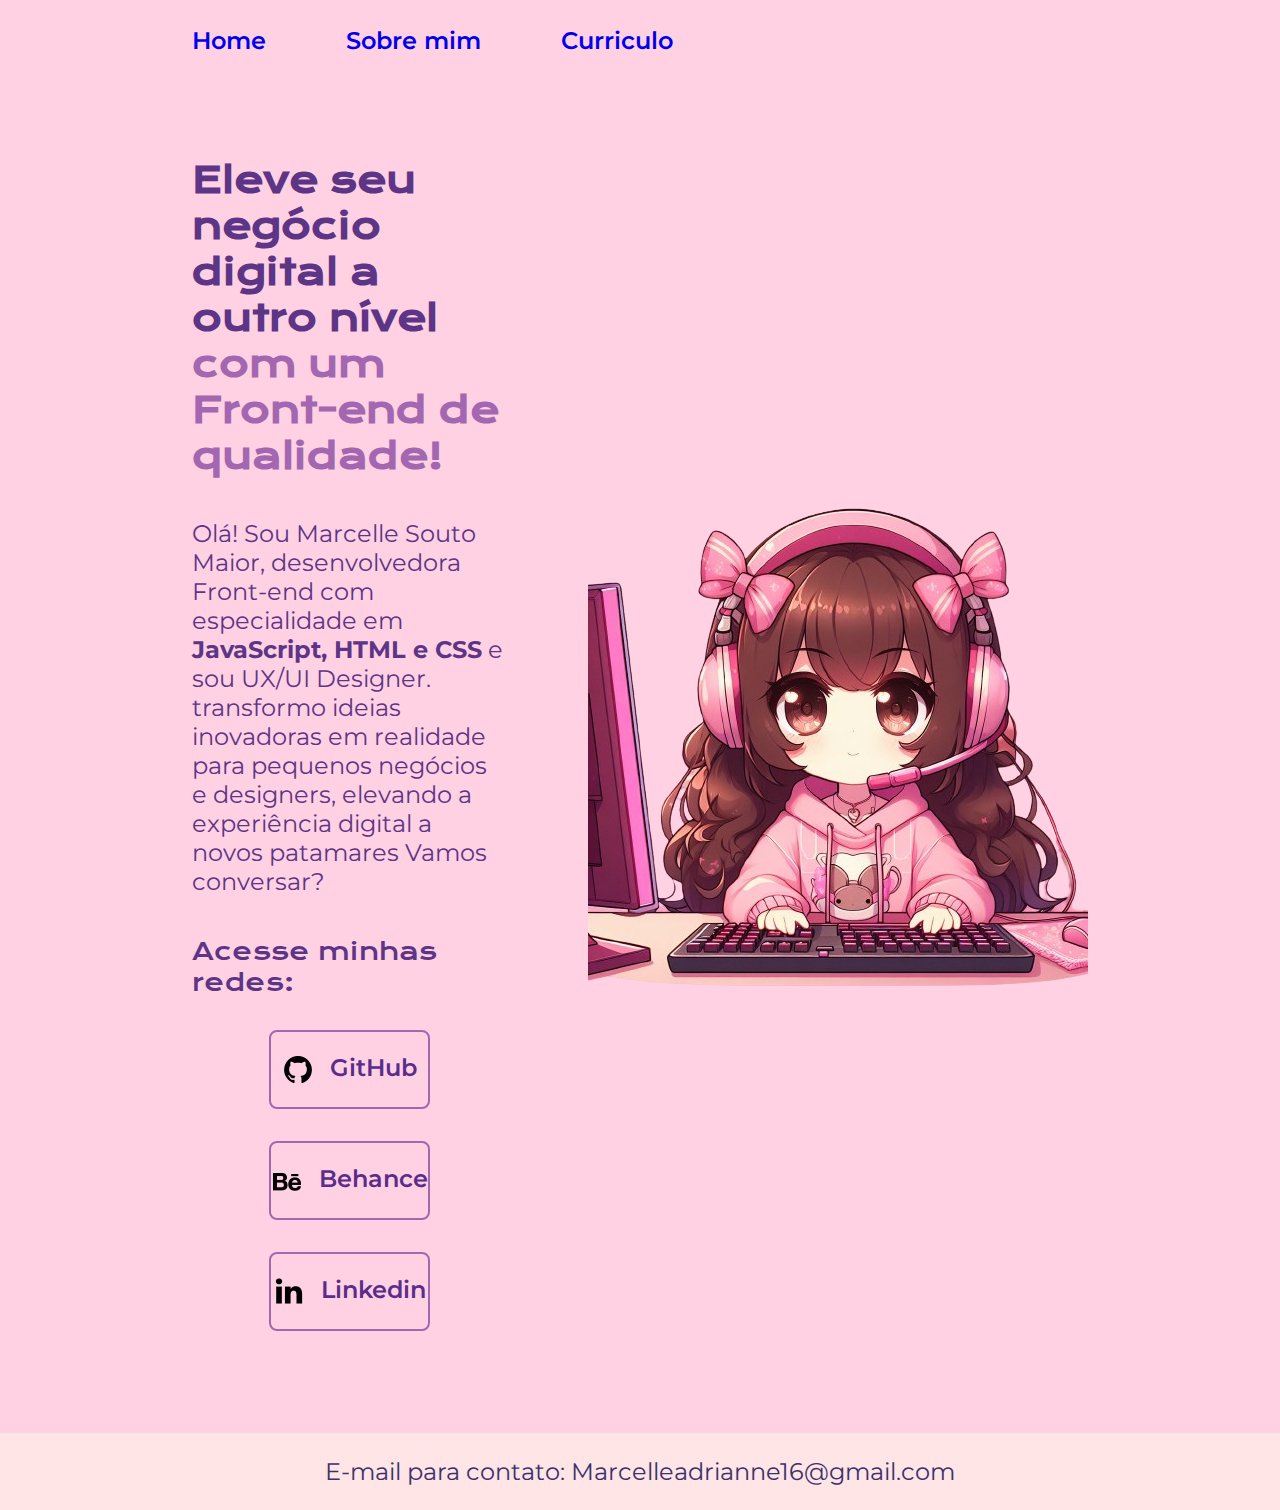
<file: index.html>
<!DOCTYPE html>
<html lang="en">
<head>
    <meta charset="UTF-8">
    <meta name="viewport" content="width=device-width, initial-scale=1.0">
    <title>Portfolio</title>
    <link rel="stylesheet" href="./Style/style.css">
</head>
<body>
    <header class="cabecalho">
        <nav class="cabecalho__menu">
            <a class="cabecalho__menu__link" href="index.html">Home</a>
            <a class="cabecalho__menu__link" href="about.html">Sobre mim</a>
            <a class="cabecalho__menu__link" href="curriculo.html">Curriculo</a>
        </nav>
    </header>
    <main class="apresentacao">
        <section class="apresentacao__conteudo">
                <h1 class="apresentacao__conteudo__titulo">Eleve seu negócio digital a outro nível <strong class="titulo-destaque"> com um Front-end de qualidade!</strong></h1>
                <p class="apresentacao__conteudo__texto">Olá! Sou Marcelle Souto Maior, desenvolvedora Front-end com especialidade em <strong>JavaScript, HTML e CSS</strong> e sou UX/UI Designer. transformo ideias inovadoras em realidade para pequenos negócios e designers, elevando a experiência digital a novos patamares Vamos conversar?</p>
            <div class="apresentacao__links">  
                <h2 class="apresentacao__links__subtitulo">Acesse minhas redes:</h2>
                <a class="apresentacao__links__navegacao" href="https://github.com/Maaydev">
                    
                    <img src="./assets/github.png">
                    
                    GitHub
                
                </a>
                <a class="apresentacao__links__navegacao" href="https://www.behance.net/MaarSouto">
                    
                    <img src="./assets/behance.png">

                    Behance
                
                </a>
                <a class="apresentacao__links__navegacao" href="https://www.linkedin.com/in/marcellesouto">
                    
                    <img src="./assets/linkedin.png">
                    
                    Linkedin
                
                </a>
            </div>  
        </section>
        <img class="apresentacao__imagem" src="./assets/fotocerta.png" alt="foto ilustrativa da Marcelle">




    </main>
    <footer class="rodape">
        <p>
            E-mail para contato: Marcelleadrianne16@gmail.com
        </p>
    </footer>
</body>
</html>
</file>
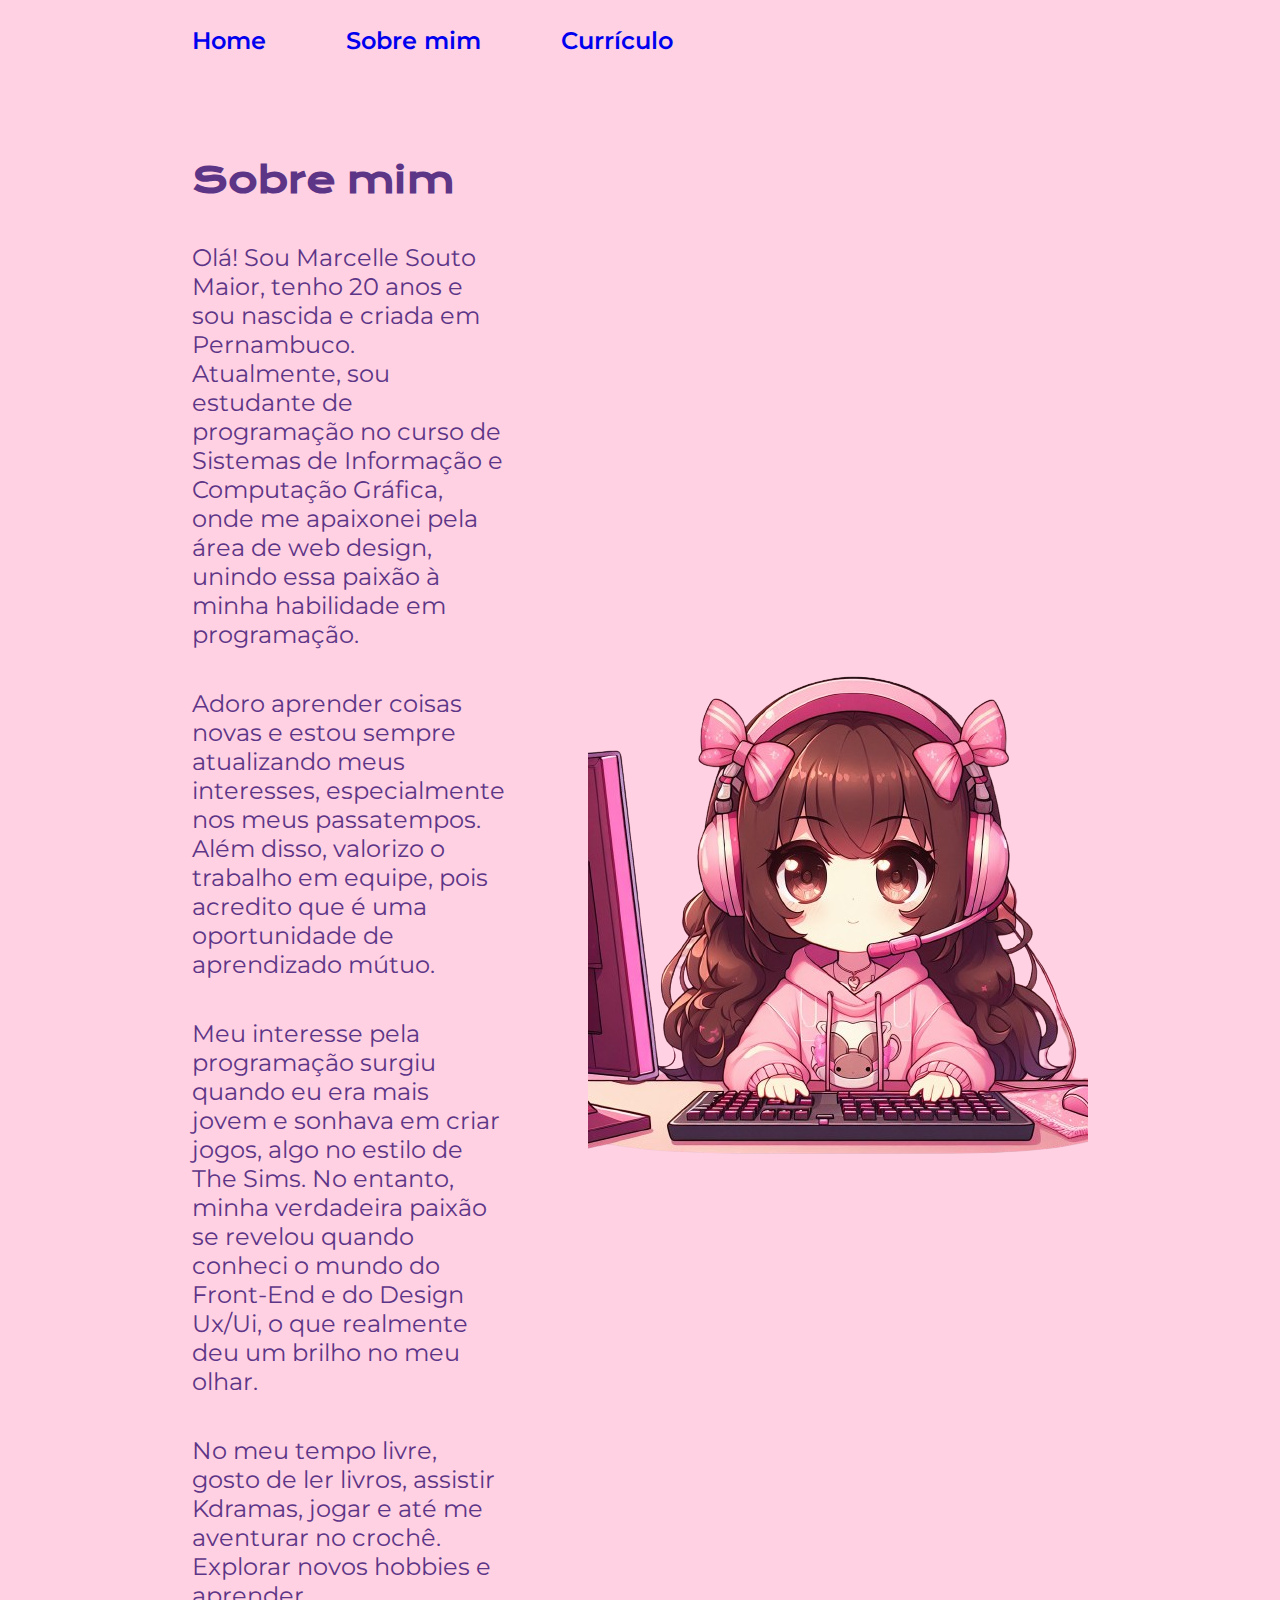
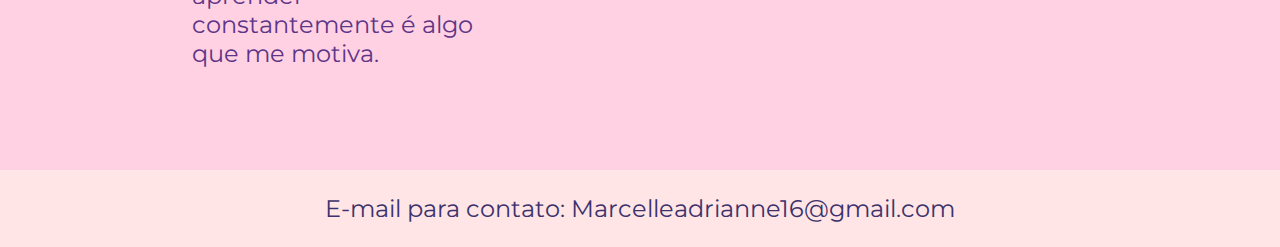
<file: about.html>
<!DOCTYPE html>
<html lang="pt-br">
<head>
    <meta charset="UTF-8">
    <meta name="viewport" content="width=device-width, initial-scale=1.0">
    <title>Sobre mim</title>
    <link rel="stylesheet" href="./Style/style.css">
</head>
<body>

     <header class="cabecalho">
        <nav class="cabecalho__menu">
            <a class="cabecalho__menu__link" href="index.html">Home</a>
            <a class="cabecalho__menu__link" href="about.html">Sobre mim</a>
            <a class="cabecalho__menu__link" href="curriculo.html">Currículo</a>
        </nav>
     </header>

     <main class="apresentacao">
        <section class="apresentacao__conteudo">
            <h1 class="apresentacao__conteudo__titulo">Sobre mim</h1>
            <p class="apresentacao__conteudo__texto">Olá! Sou Marcelle Souto Maior, tenho 20 anos e sou nascida e criada em Pernambuco. Atualmente, sou estudante de programação no curso de Sistemas de Informação e Computação Gráfica, onde me apaixonei pela área de web design, unindo essa paixão à minha habilidade em programação.</p>
            <p class="apresentacao__conteudo__texto">Adoro aprender coisas novas e estou sempre atualizando meus interesses, especialmente nos meus passatempos. Além disso, valorizo o trabalho em equipe, pois acredito que é uma oportunidade de aprendizado mútuo.</p>
            <p class="apresentacao__conteudo__texto">Meu interesse pela programação surgiu quando eu era mais jovem e sonhava em criar jogos, algo no estilo de The Sims. No entanto, minha verdadeira paixão se revelou quando conheci o mundo do Front-End e do Design Ux/Ui, o que realmente deu um brilho no meu olhar.</p>
            <p class="apresentacao__conteudo__texto">No meu tempo livre, gosto de ler livros, assistir Kdramas, jogar e até me aventurar no crochê. Explorar novos hobbies e aprender constantemente é algo que me motiva.</p>

        </section>
        <img class="apresentacao__imagem" src="./assets/fotocerta.png">
     </main>

     <footer class="rodape">
        <p>E-mail para contato: Marcelleadrianne16@gmail.com</p>
     </footer>
</body>
</html>
</file>
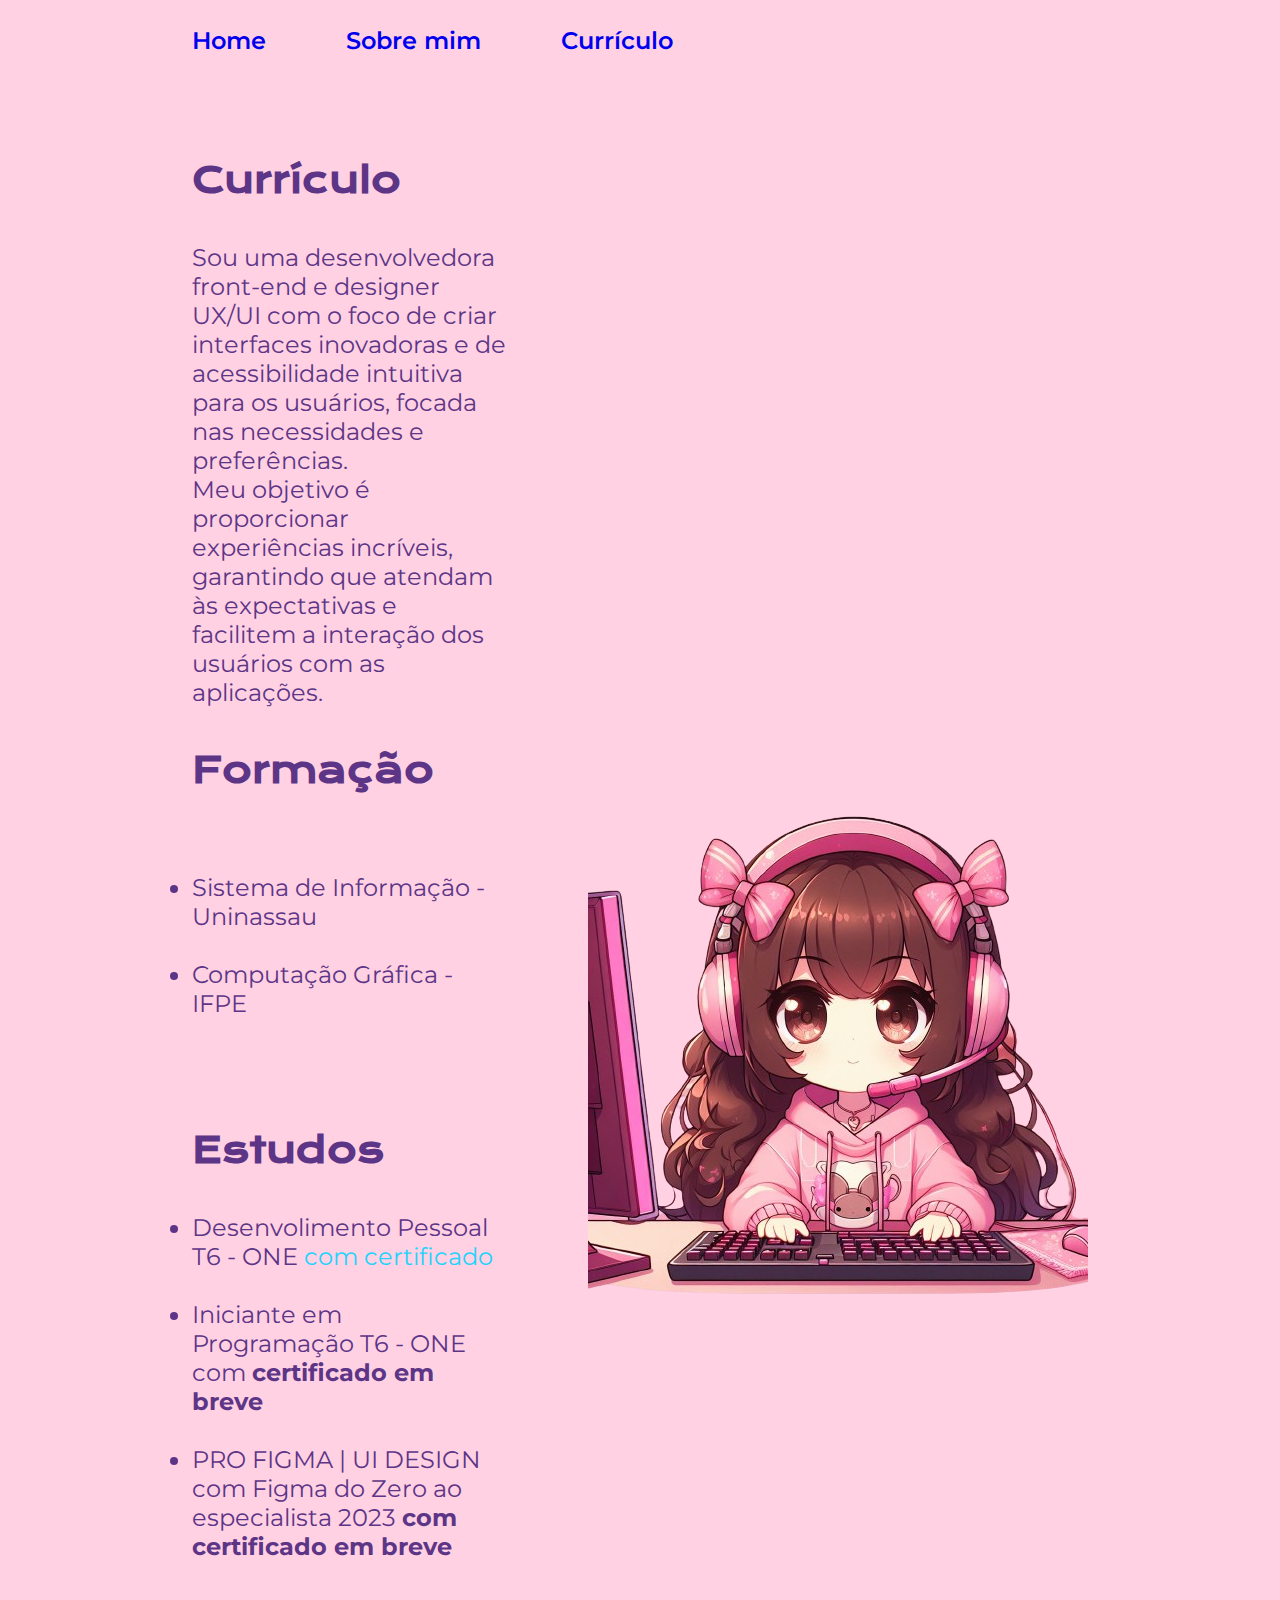
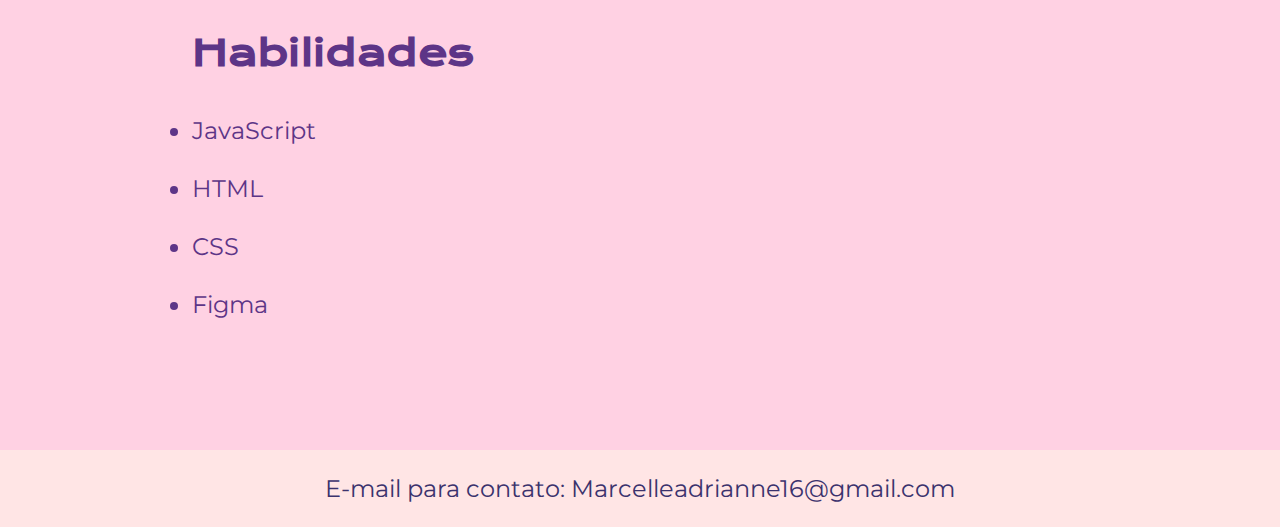
<file: curriculo.html>
<!DOCTYPE html>
<html lang="en">
<head>
    <meta charset="UTF-8">
    <meta name="viewport" content="width=device-width, initial-scale=1.0">
    <title>Curriculo</title>
    <link rel="stylesheet" href="./Style/style.css">
</head>
<body>
    <header class="cabecalho">
        <nav class="cabecalho__menu">
            <a class="cabecalho__menu__link" href="index.html">Home</a>
            <a class="cabecalho__menu__link" href="about.html">Sobre mim</a>
            <a class="cabecalho__menu__link" href="curriculo.html">Currículo</a>
            
        </nav>
     </header>
   
    <main class="apresentacao">
        <section class="apresentacao__conteudo">
            <h1 class="apresentacao__conteudo__titulo">Currículo</h1>
            <p class="apresentacao__conteudo__texto">
                Sou uma desenvolvedora front-end e designer UX/UI com o foco de criar interfaces inovadoras e de acessibilidade intuitiva para os usuários, focada nas necessidades e preferências. <br> Meu objetivo é proporcionar experiências incríveis, garantindo que atendam às expectativas e facilitem a interação dos usuários com as aplicações.
            </p>
            
            <h2 class="apresentacao__conteudo__titulo">Formação</h2>
            <p class="apresentacao__conteudo__texto">
            <ul class="apresentacao__conteudo__texto">
                <li> Sistema de Informação - Uninassau </li> <br>
                <li> Computação Gráfica - IFPE </li> <br>
               
            </ul>
            </p>
            <h2 class="apresentacao__conteudo__titulo">Estudos</h2>
            <div class="apresentacao__conteudo__texto">
            <ul class="apresentacao__conteudo__texto">
                <li>Desenvolimento Pessoal T6 - ONE <a href="https://cursos.alura.com.br/degree/certificate/ffd74480-0d43-4e6f-8784-a737af41894b">com certificado</a> </li> <br>
                <li>Iniciante em Programação T6 - ONE com <strong>certificado em breve</strong> </li> <br>
                <li>PRO FIGMA | UI DESIGN com Figma do Zero ao especialista 2023 <strong>com certificado em breve</strong> </li> <br>
                
            </ul>
            </div> 
            <h2 class="apresentacao__conteudo__titulo">Habilidades</h2>   
            <div class="apresentacao__conteudo__texto">
                <ul class="apresentacao__conteudo__texto">
                    <li>JavaScript</li> <br>
                    <li>HTML</li> <br>
                    <li>CSS</li> <br>
                    <li>Figma</li> <br>
                </ul>
                </div>    
        </section>
        <img class="apresentacao__imagem" src="./assets/fotocerta.png" alt="Foto da Marcelle">
    </main> 

    <footer class="rodape">
        <p>E-mail para contato: Marcelleadrianne16@gmail.com</p>
    </footer>

</body>
</html>
</file>
<file: Style/style.css>
@import url('https://fonts.googleapis.com/css2?family=Krona+One&family=Montserrat:wght@400;600&display=swap');

:root{
    --cor-de-fundo: rgb(255, 209, 227);
    --cor-do-texto: rgb(93, 53, 135);
    --cor-roxa-rosa: rgb(163, 103, 177);

    --fonte-principal: 'Krona One', sans-serif;
    --fonte-secundaria: 'Montserrat', sans-serif;

}

*{
    margin: 0;
    padding: 0;
}

body{
    box-sizing: border-box;
    background-color: var(--cor-de-fundo);
    color: var(--cor-do-texto);
}
.cabecalho{
    padding: 2% 0% 0% 15% ;
}
.cabecalho__menu{
    display: flex;
    gap: 80px;
}
.cabecalho__menu__link{
    font-family: var(--fonte-secundaria);
    font-size: 1.5rem;
    font-weight: 600;
    text-decoration: none;

}

.apresentacao{
    padding: 8% 15%;
    display: flex;
    align-items: center;
    justify-content: space-between;
    gap: 82px;

}

.apresentacao__conteudo{
    width: 50%;
    display: flex;
    flex-direction: column;
    gap: 40px;
    
}
.apresentacao__conteudo__titulo{
    font-size: 2.25rem;
    font-family: var(--fonte-principal);
}
.titulo-destaque{
    color:var(--cor-roxa-rosa);

}

.apresentacao__conteudo__texto{
    font-size: 1.5rem;
    font-family: var(--fonte-secundaria);

}

.apresentacao__conteudo__texto a{
    text-decoration: none;
    color: #22D4FD;
}

.apresentacao__links{
    display: flex;
    flex-direction: column;
    justify-content: space-between;
    align-items: center;
    gap: 32px;
    
}

.apresentacao__links__subtitulo{
    font-family: var(--fonte-principal);
    font-weight: 400;
    font-size: 1.5rem;
} 


.apresentacao__links__navegacao{
    display: flex;
    justify-content: center;
    gap: 16px;
    border: 2px solid var(--cor-roxa-rosa);
    width: 50%;
    text-align: center;
    border-radius: 8px;
    font-size: 1.5rem;
    font-weight: 600;
    padding: 21.5px 0;
    text-decoration: none;
    color: rgb(89, 45, 139);
    font-family: var(--fonte-secundaria);
}

.apresentacao__links__link:hover{
    cursor: pointer;
    background-color: rgb(236, 190, 212);
}
.apresentacao__imagem{
    width: 600px;
}

.rodape{
    padding: 24px;
    color:rgb(59, 50, 109);
    background-color: rgb(255, 229, 229);
    text-align: center;
    font-family: var(--fonte-secundaria);
    font-size: 1.5rem;
    font-weight: 400;
}

@media(max-width: 1200px){
    .cabecalho{
        padding: 10%;
    }
    .cabecalho__menu{
        justify-content: center;
    }
    
    .apresentacao{
        flex-direction: column-reverse;
        padding: 5%;
    }
    .apresentacao__conteudo{
        width: auto;
    }

}
</file>
